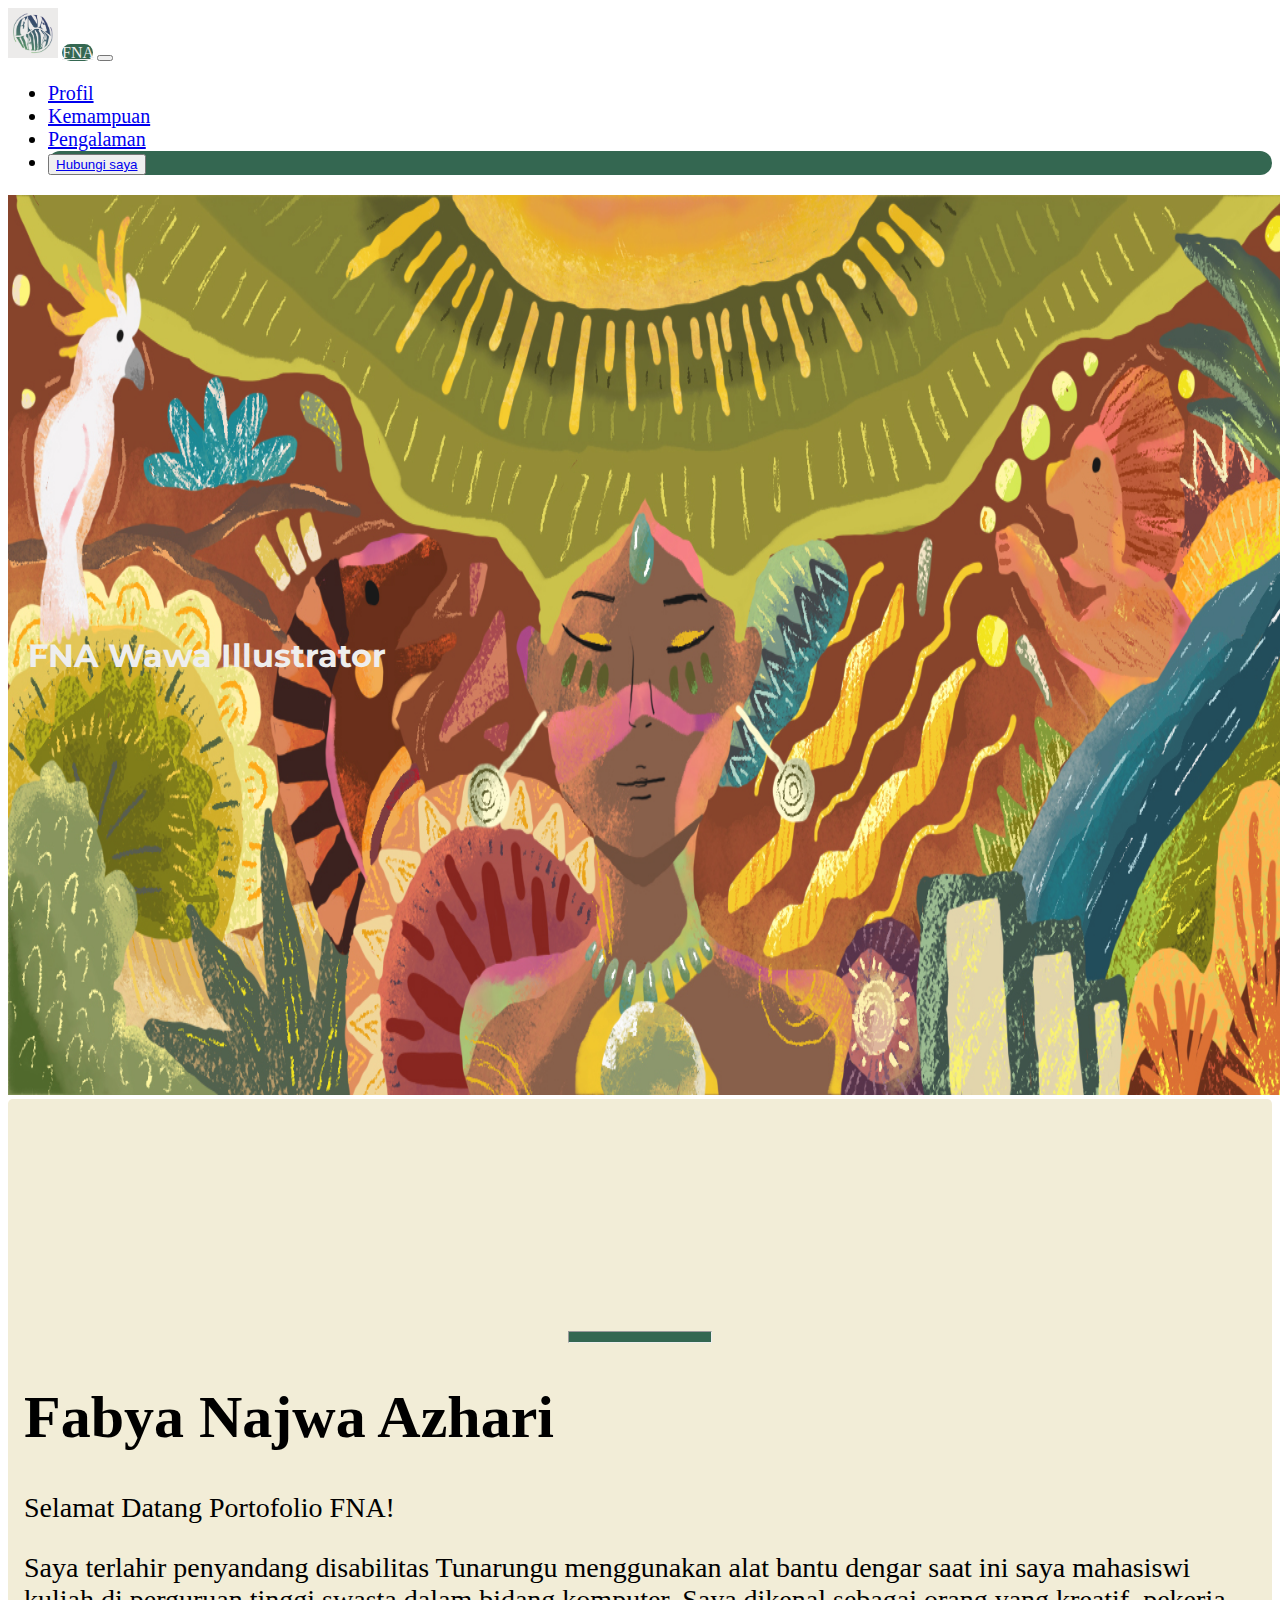
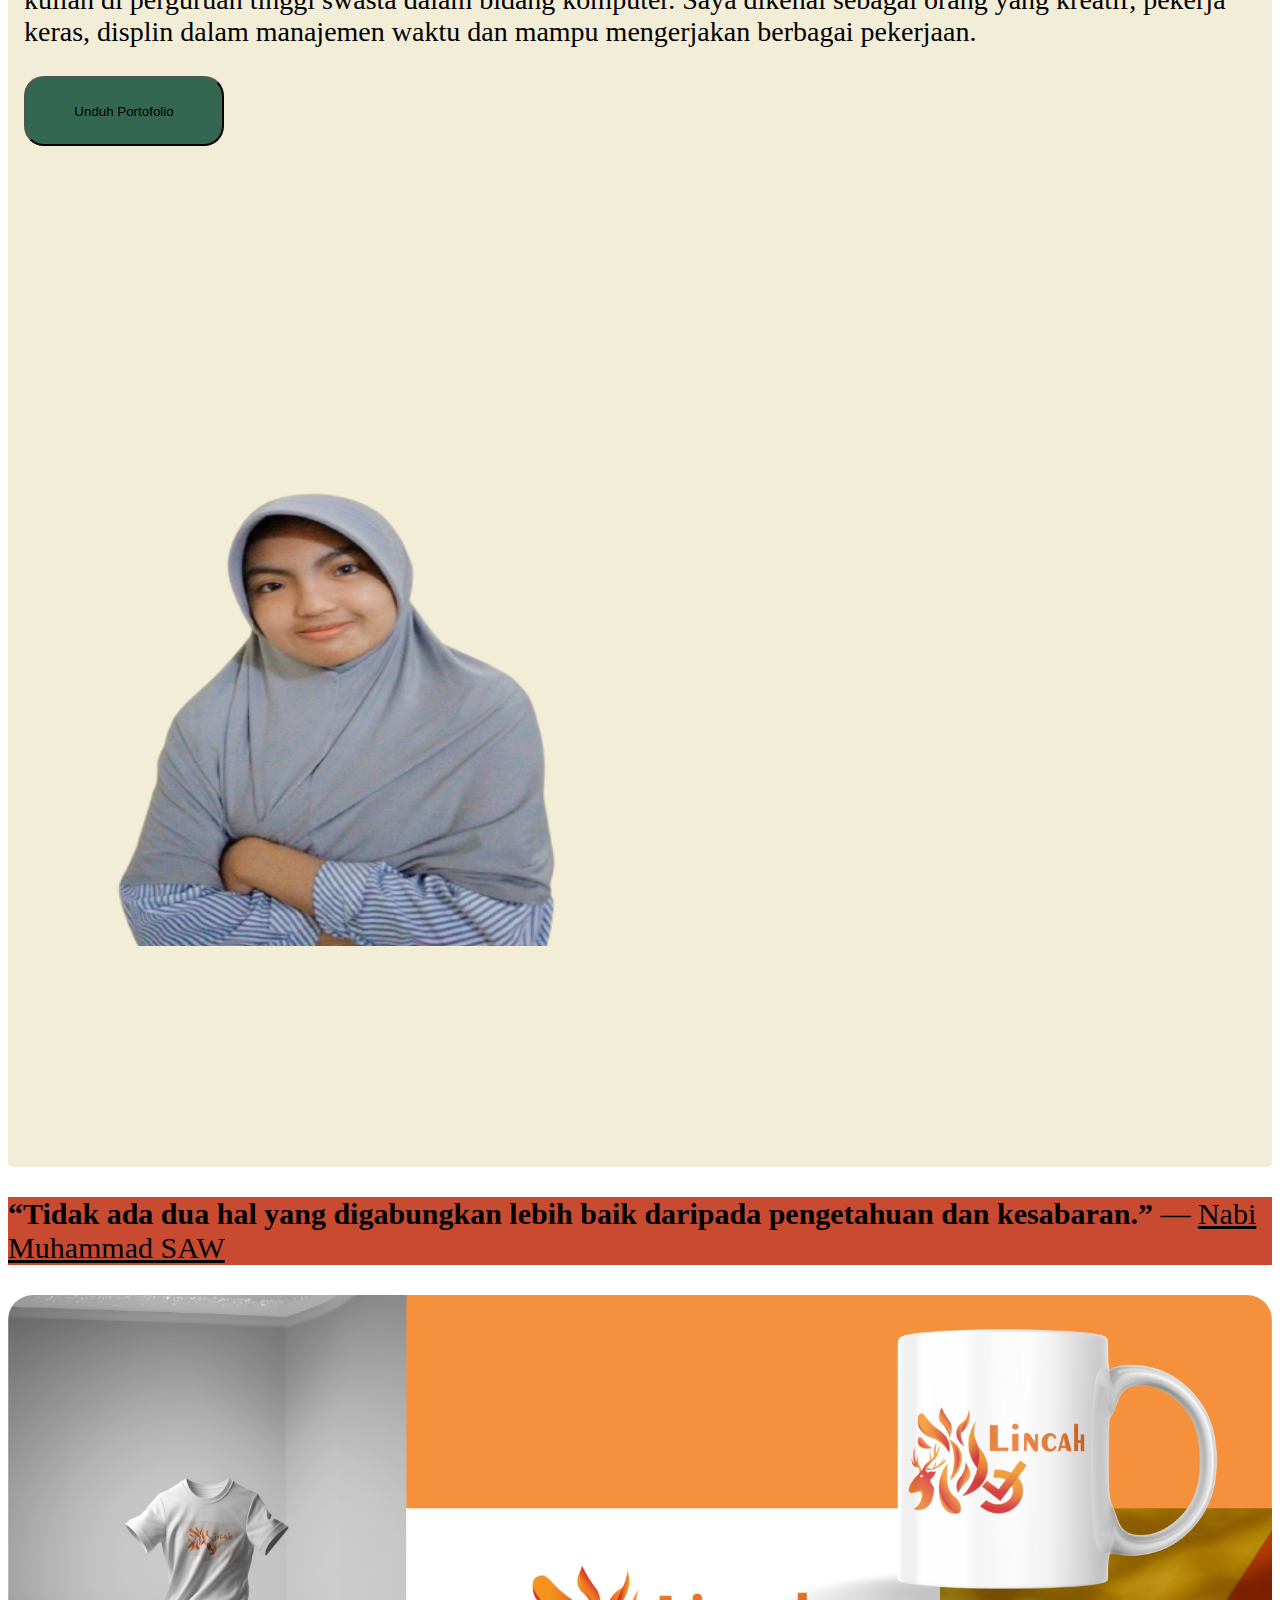
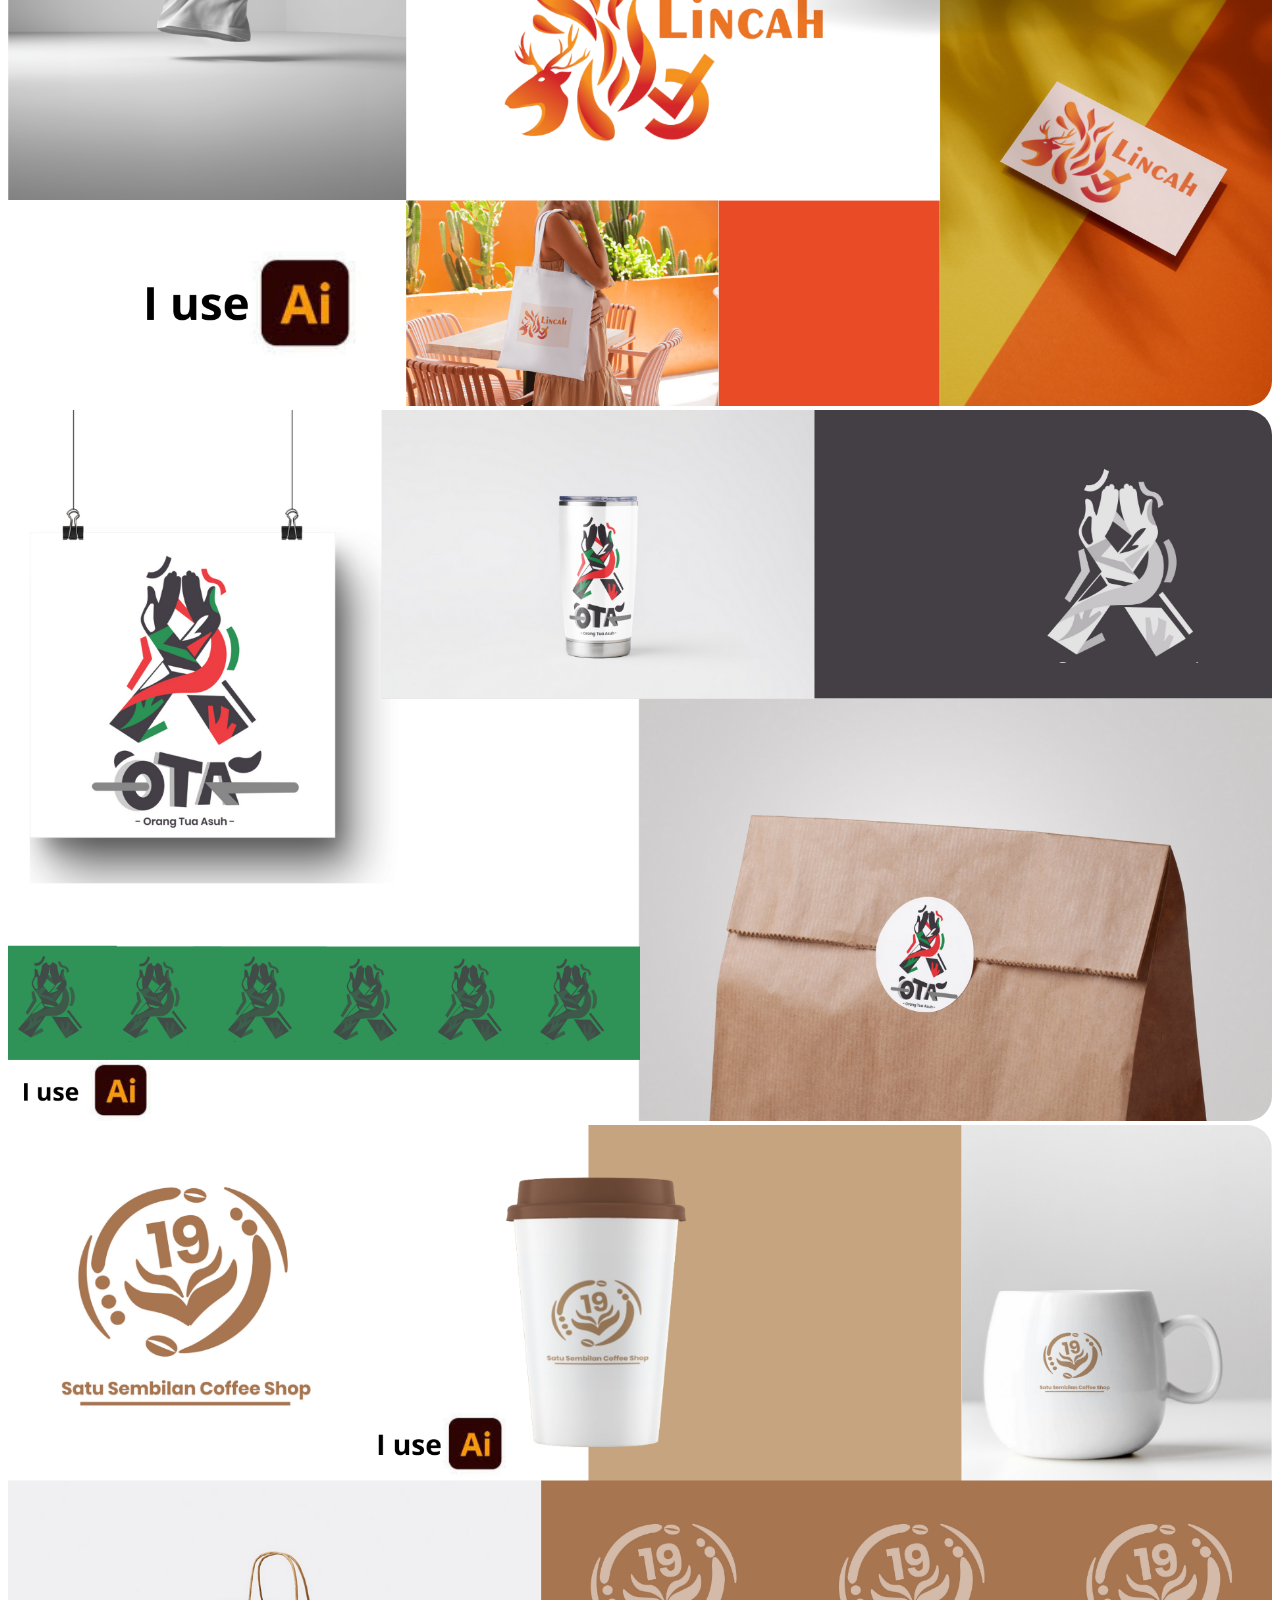
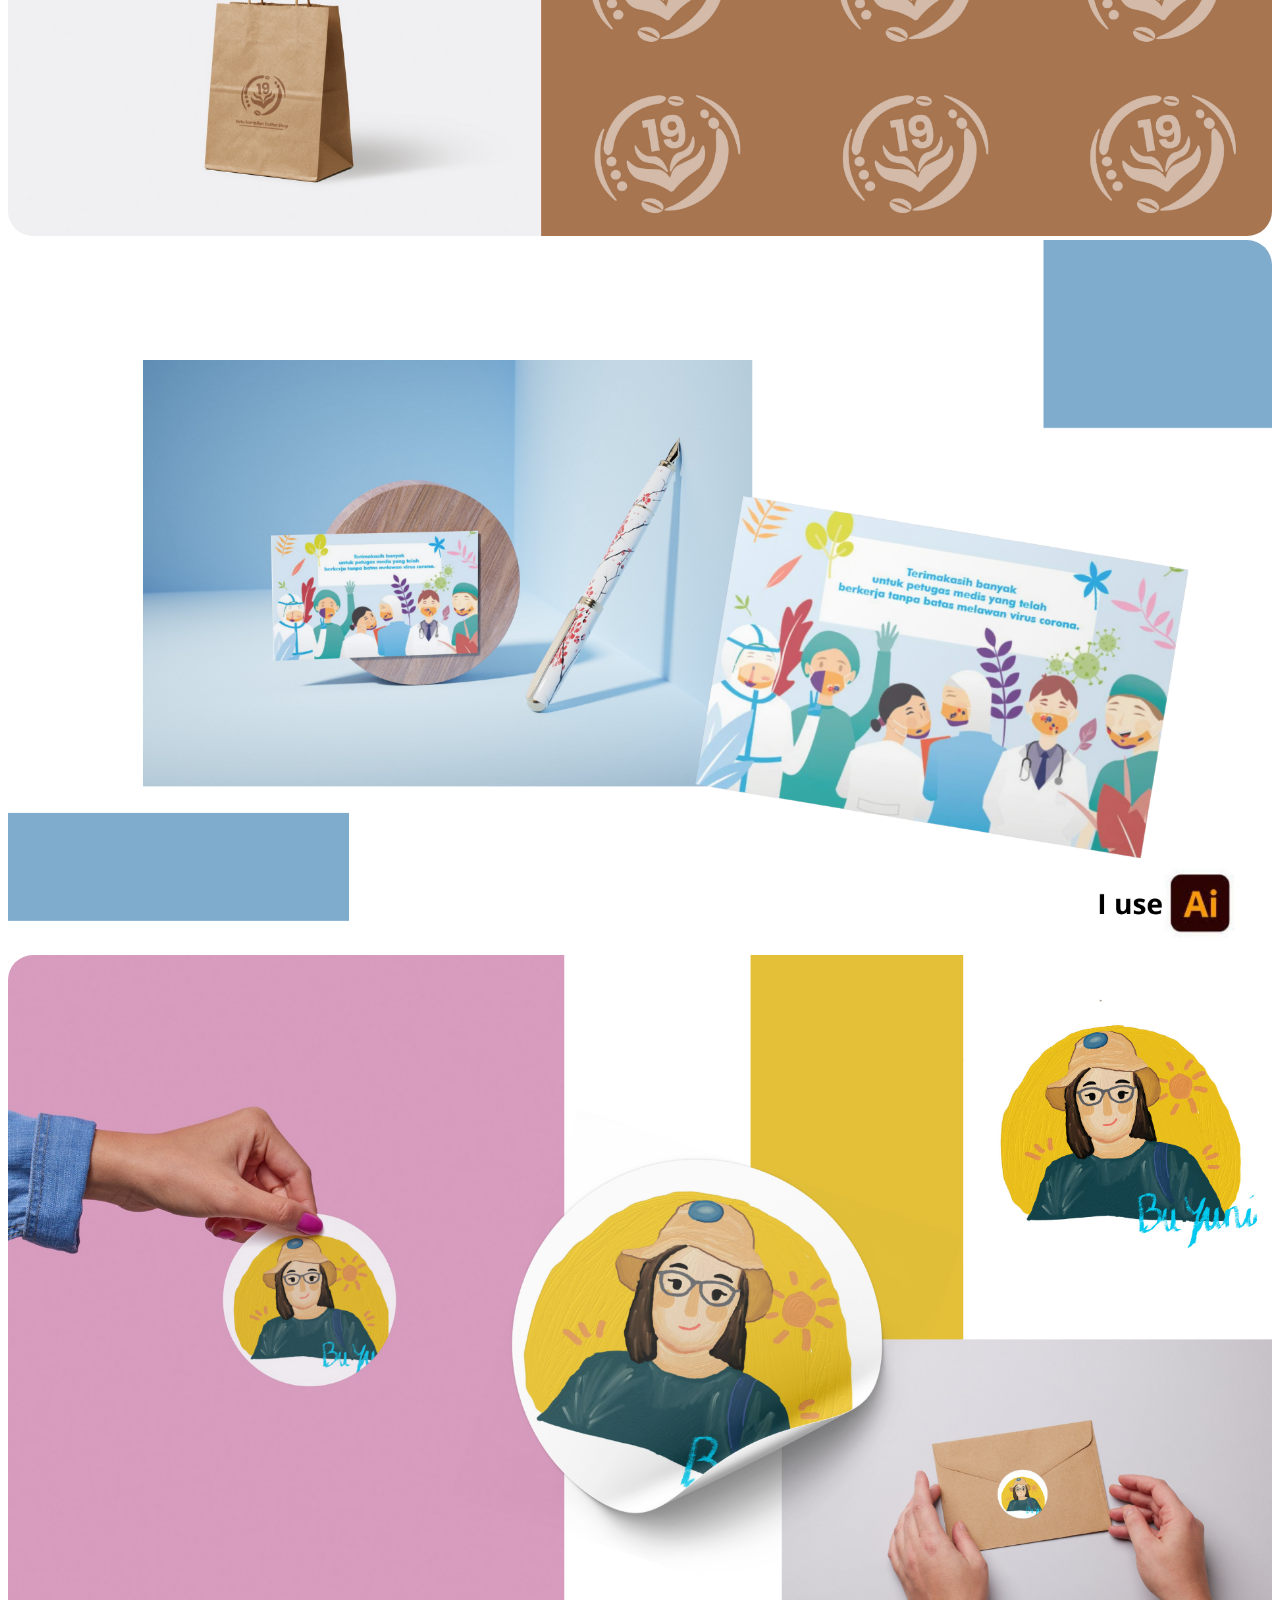
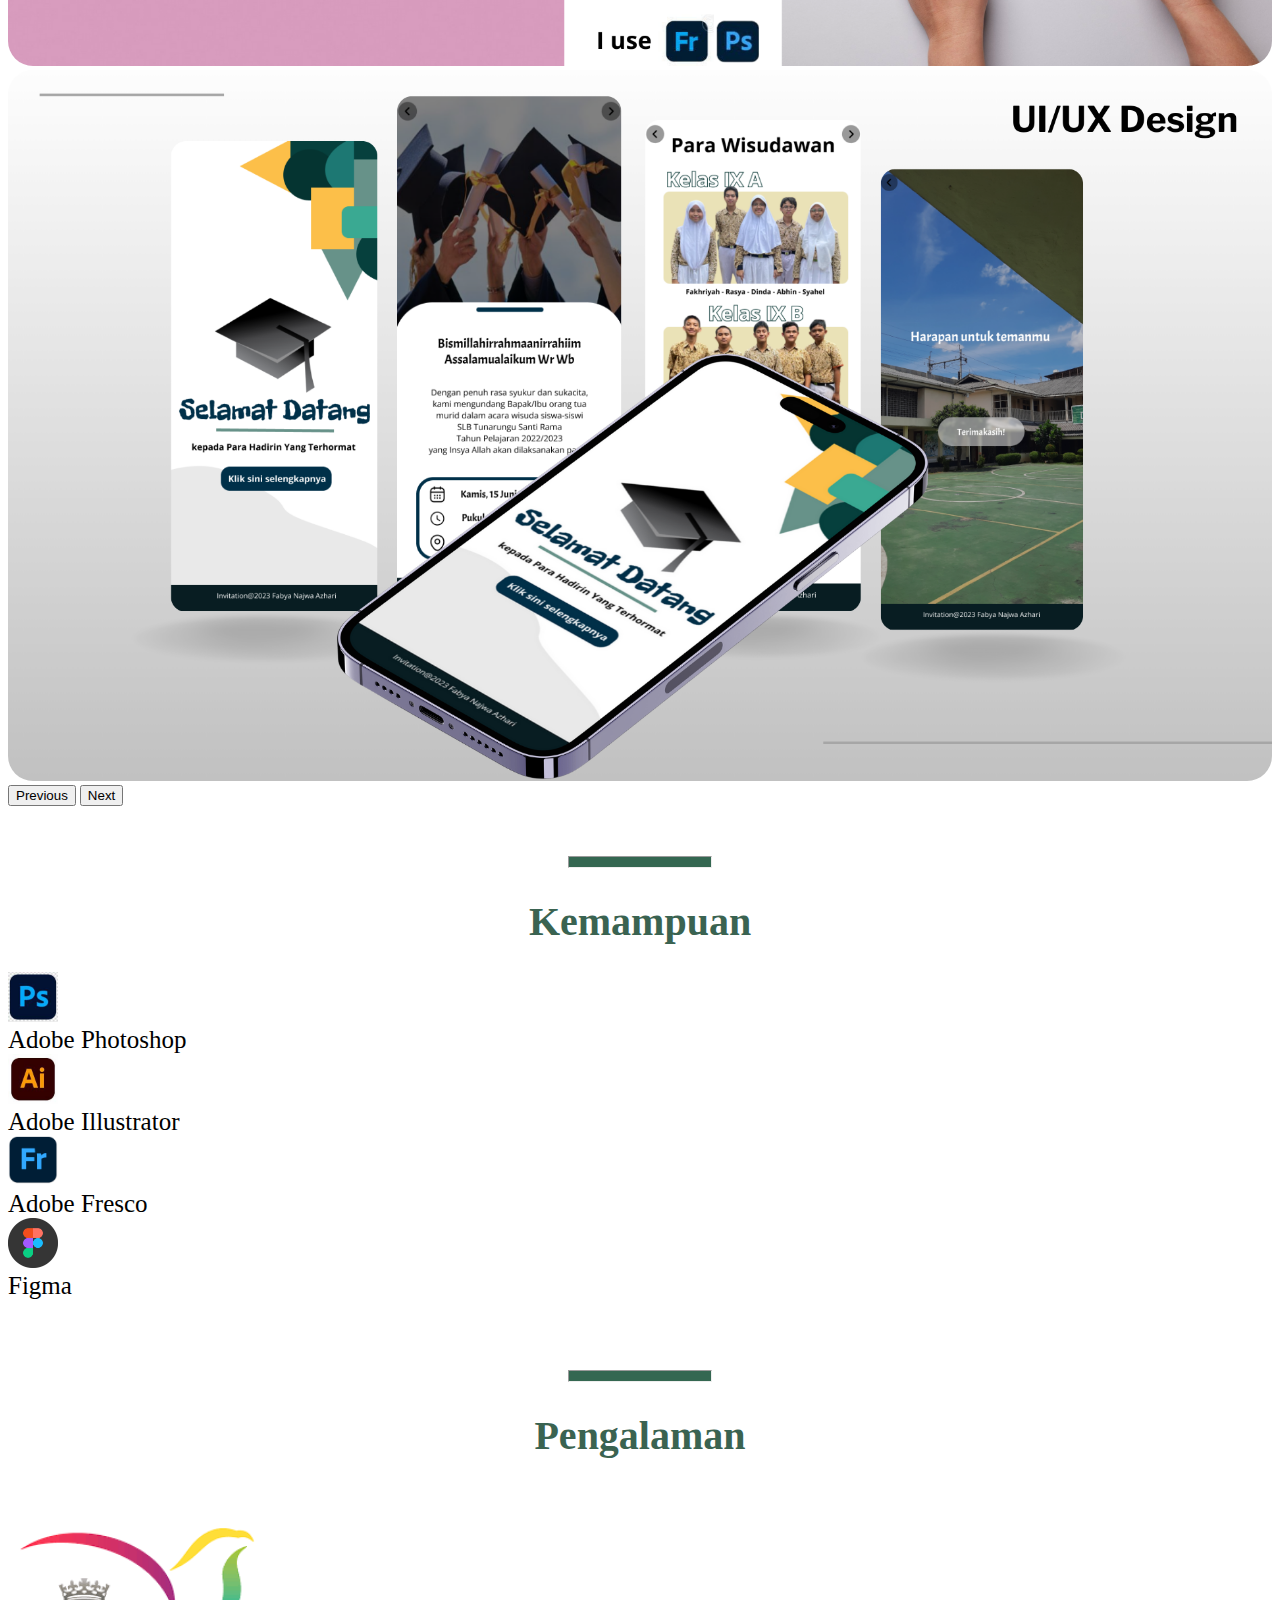
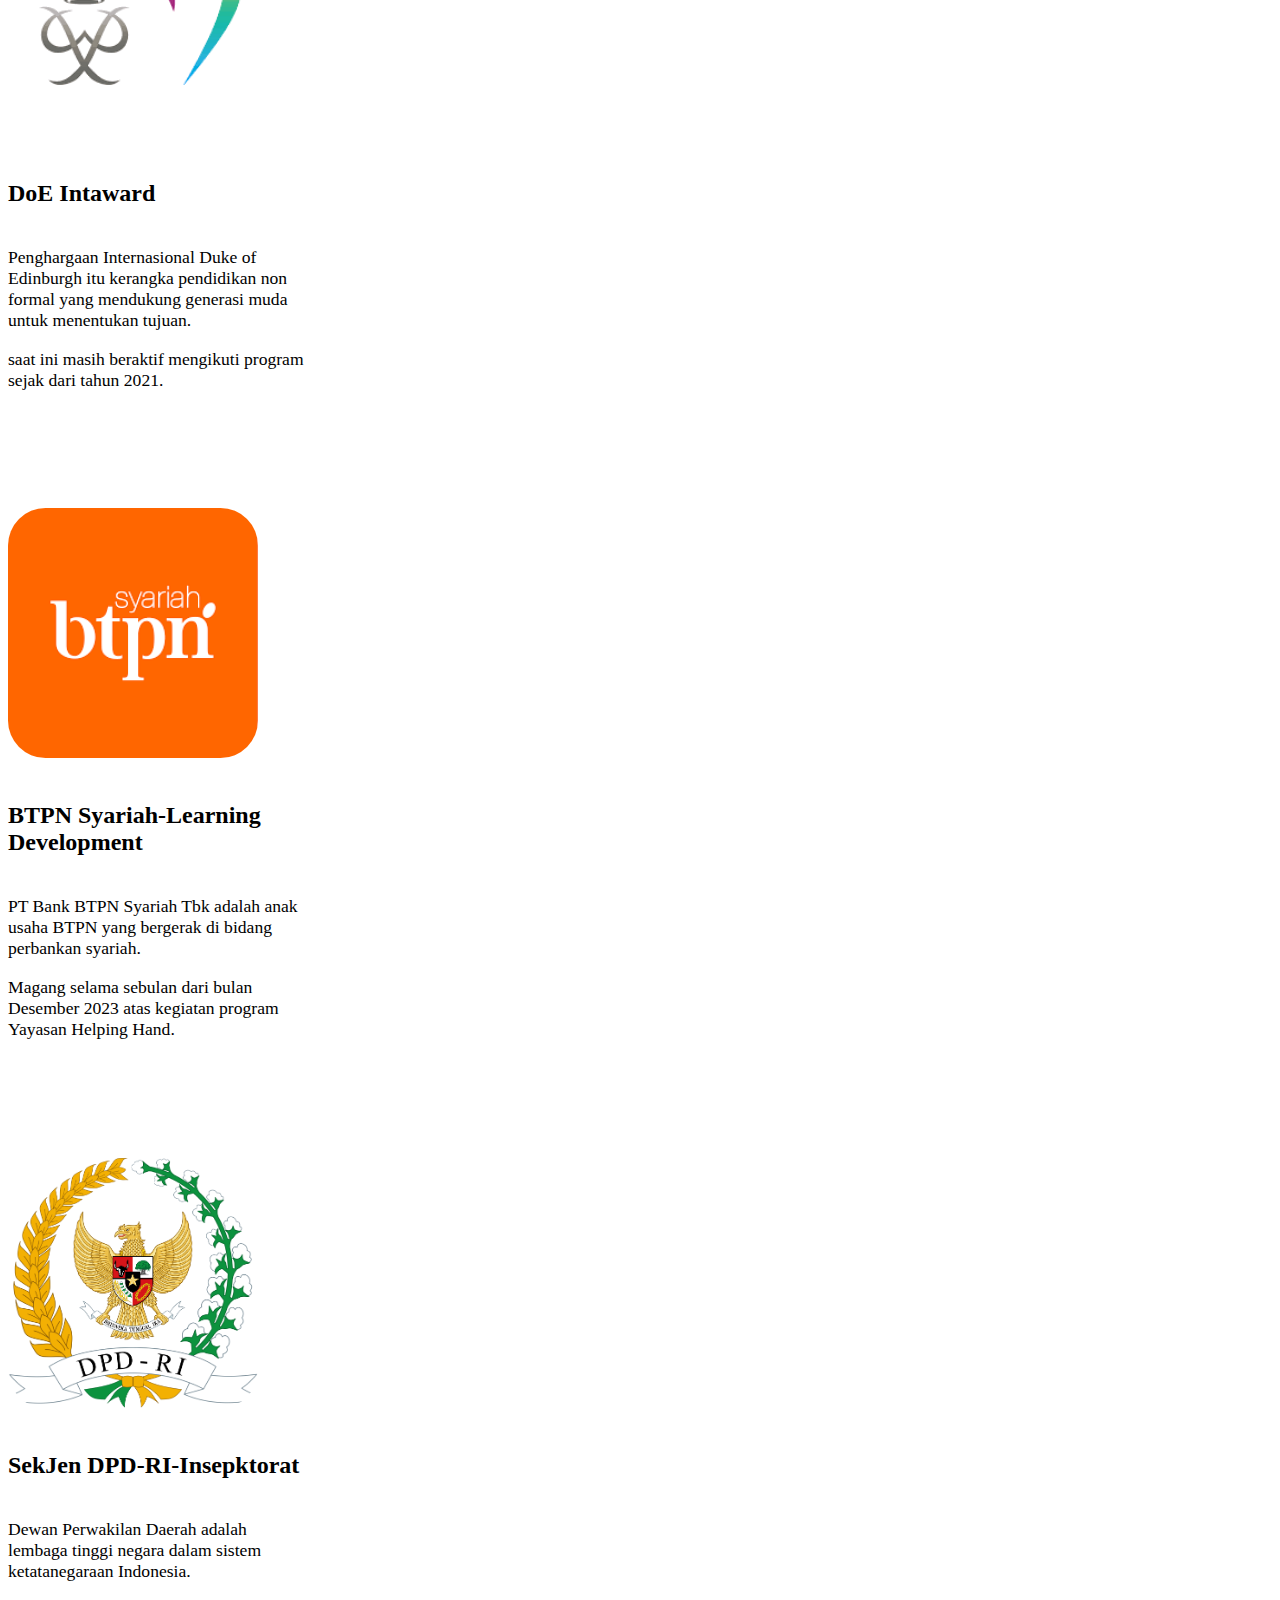
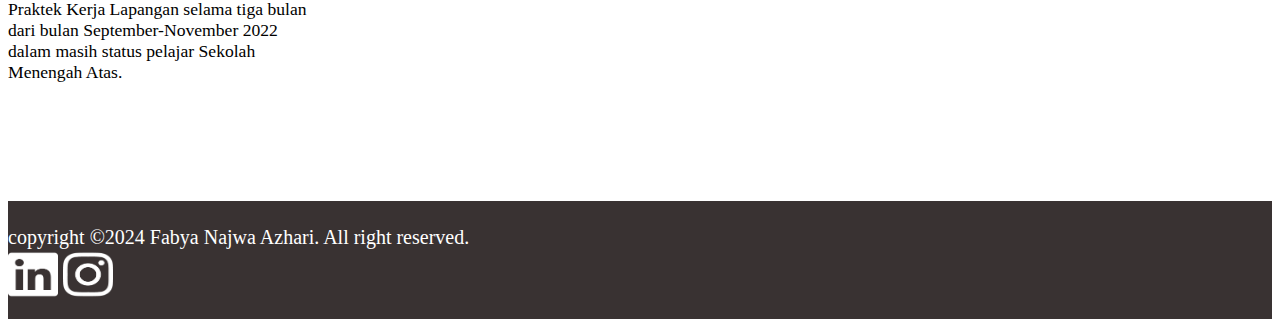
<file: index.html>
<!doctype html>
<html lang="en">
  <head>
    <!-- Required meta tags -->
    <meta charset="utf-8">
    <meta name="viewport" content="width=device-width, initial-scale=1">
    
    <link rel="stylesheet" href="style.css">
    
    <!-- Bootstrap CSS -->
    <link href="https://cdn.jsdelivr.net/npm/bootstrap@5.1.3/dist/css/bootstrap.min.css" rel="stylesheet" integrity="sha384-1BmE4kWBq78iYhFldvKuhfTAU6auU8tT94WrHftjDbrCEXSU1oBoqyl2QvZ6jIW3" crossorigin="anonymous">
    
    <link rel="stylesheet" href="https://fonts.googleapis.com/css?family=Montserrat:300,400,500,700,900">
    
    <title>Fabya Najwa Azhari | Freelancer 2024</title>
  </head>
  <body>
    <script src="https://cdn.jsdelivr.net/npm/bootstrap@5.1.3/dist/js/bootstrap.bundle.min.js" integrity="sha384-ka7Sk0Gln4gmtz2MlQnikT1wXgYsOg+OMhuP+IlRH9sENBO0LRn5q+8nbTov4+1p" crossorigin="anonymous"></script>
    <nav class="navbar navbar-expand-lg navbar-light bg-light">
        <div class="container">
            <!-- Bagian Kiri -->
                <img src="Logo Instagram 2.jpg" alt="Logo" width="50PX" height="50PX">
            <a class="navbar-brand logo pt-2 text-white text-center fw-bold" href="#"><u>FNA</u></a>
           
            <!-- Bagian Kanan -->
          <button class="navbar-toggler" type="button" data-bs-toggle="collapse" data-bs-target="#navbarText" aria-controls="navbarText" aria-expanded="false" aria-label="tonggle navigation"></button>
            <span class="navbar-toggler-icon"></span>
          </button>

          <div class="collapse navbar-collapse justify-content-end" id="navbarText">
            <ul class="navbar-nav">   
            <li class="nav-item">
                <a class="nav-link secondary me-5" href="#profil">Profil</a> 
            </li>
            <li class="nav-item">
                <a class="nav-link secondary me-5" href="#kemampuan">Kemampuan</a>
            <li class="nav-item">
                <a class="nav-link secondary me-5" href="#pengalaman">Pengalaman</a>
            </li>
            <li class="nav-item bg-first hubungi p-1 px-3">
                <button type="button" class="btn">
                <a href="fnawawa67@gmail.com" class="text-decoration-none text-white">
                   Hubungi saya
                </a>
        </button> 
          </div>
        </div>
      </nav>
      <!-- Gambar -->
    <div class="showcase">
      <div class="col-sm-12 col-md-4 col-lg-7">
        <img src="alam 3.jpg" alt="gambar1" class="bg-image" width="600">
        <h1 class="bg-img-title">FNA Wawa Illustrator</h1>
      </div>
    </div>
     
      <!-- Profil -->
      <div id="profil"class="jumbotron">
        <div class="container">
          <div class="row">
            <div class="col-sm-12 col-md-4 col-lg-7">
              <!-- Nama Lengkap, deskripsi, tombol "unduh CV" -->
              <hr class="hr-1" style="height: 10px;">
              <h1 class="title-1 mb-4 fw-bolder">Fabya Najwa Azhari</h1>
              <h3 class="description fw-bolder">Selamat Datang Portofolio FNA!</h3>
              <p class="secondary description">Saya terlahir penyandang disabilitas Tunarungu menggunakan alat bantu dengar saat ini saya mahasiswi kuliah di perguruan tinggi swasta dalam bidang komputer. Saya dikenal sebagai orang yang kreatif, pekerja keras, displin dalam manajemen waktu dan mampu mengerjakan berbagai pekerjaan.</p>

              <a href="Portofolio Fabya Najwa Azhari 2023.pdf">
                <button type="button" class="btn btn-primary mt-4">Unduh Portofolio</button>
              </a>
            </div>
            
            <div class="col-sm- col-md-8 col-lg-5 hidden-sm d-none d-md-flex justify-content-end">
              <!-- foto --> 
              <img src="Profil FNA.png" class="rounded profile-picture" alt="Profil Saya">
            
            </div>
          </div>
        </div>
      </div>
      
      <!-- Quote -->
      <div class="container-fluid d-flex justify-content-center" id="quote-container">
        <p class="text-left text-wrap text-white py-5 px-3" id="quote"><b>“Tidak ada dua hal yang digabungkan lebih baik daripada pengetahuan dan kesabaran.”</b>
          — <u>Nabi Muhammad SAW</u></p>
    </div>

    <!-- Kemampuan -->
    <div id="kemampuan">
      <div class="container-fluid py-5" ide="skill-main-container">
        <div class="row">

          <!-- Gambar kemampuan -->
          <div class="col-xl-6 col-sm-12 d-flex justify-content-start align-itens-center p-5">
            <div id="carouselExampleAutoplaying" class="carousel slide" data-bs-ride="carousel">
              <div class="carousel-inner">
                <div class="carousel-item active">
                  <img src="3.png" class="d-block w-100" alt="..." id="skill-picture">
                </div>
                <div class="carousel-item">
                  <img src="4.png" class="d-block w-100" id="skill-picture">
                </div>
                <div class="carousel-item">
                  <img src="5.png" class="d-block w-100" id="skill-picture">
                </div>
                <div class="carousel-item">
                  <img src="6.png" class="d-block w-100" id="skill-picture">
                </div>
                <div class="carousel-item">
                  <img src="7.png" class="d-block w-100" id="skill-picture">
                </div>
                <div class="carousel-item">
                  <img src="9.png" class="d-block w-100" id="skill-picture">
                </div>
              </div>
              <button class="carousel-control-prev" type="button" data-bs-target="#carouselExampleAutoplaying" data-bs-slide="prev">
                <span class="carousel-control-prev-icon" aria-hidden="true"></span>
                <span class="visually-hidden">Previous</span>
              </button>
              <button class="carousel-control-next" type="button" data-bs-target="#carouselExampleAutoplaying" data-bs-slide="next">
                <span class="carousel-control-next-icon" aria-hidden="true"></span>
                <span class="visually-hidden">Next</span>
              </button>
            </div>
          </div>
          
          <!-- Daftar kemampuan -->
          <div class="col-xl-6 col-sm-12 d-flex justify-content-xl-center justify-content-sm-start align-items-center px-5">
            <div id="skills-container">
              <!-- Judul kemampuan -->
              <hr class="hr-3" style="height: 10px;">
              <h1 class="title-2">Kemampuan</h1>
            
              <!-- Baris Kemampuan -->
              <div class="d-flex align-items-center py-3">
                <img src="logo photoshop 2.jpeg"class="skill-item-picture">
                <p class="skill-title ps-3">Adobe Photoshop</p> 
              </div>
              <div class="d-flex align-items-center py-3">
                <img src="Adobe Illustrator.jpeg"class="skill-item-picture">
                <p class="skill-title ps-3">Adobe Illustrator</p> 
              </div>
              <div class="d-flex align-items-center py-3">
                <img src="Adobe Fresco.png"class="skill-item-picture">
                <p class="skill-title ps-3">Adobe Fresco</p> 
              </div>

                <div class="d-flex align-items-center py-3">
                  <img src="Logo Figma.png"class="skill-item-picture">
                  <p class="skill-title ps-3">Figma</p>   
                </div>
            </div>
          </div>
        </div>
      </div>
    </div>
   <!-- Pengalaman -->
   <hr id="pengalaman" class="hr-2 me auto ms-auto" style="height: 10px;"> 
   <div class="container pengalaman">
      <h1 class="title-2 text-center" id="JudulPengalaman">Pengalaman</h1>
      <div class="row">
        <div class="col-xl-4 col-lg-12 card border-0">
          <img src="Logo DoE Intaward.png" class="card-img-top" alt="...">
          <div class="care-body text-center">
            <h5 class="card-title">DoE Intaward</h5>
            <p class="card-text">Penghargaan Internasional Duke of Edinburgh itu kerangka pendidikan non formal yang mendukung generasi muda untuk menentukan tujuan.</p>
            <p class="card-text">saat ini masih beraktif mengikuti program sejak dari tahun 2021.</p>
          </div>
        </div>

        <div class="col-xl-4 col-lg-12 card border-0">
          <img src="Logo BTPN Syariah.png" class="card-img-top" alt="...">
          <div class="care-body text-center">
            <h5 class="card-title">BTPN Syariah-Learning Development</h5>
            <p class="card-text">PT Bank BTPN Syariah Tbk adalah anak usaha BTPN yang bergerak di bidang perbankan syariah.</p>
            <p class="card-text">Magang selama sebulan dari bulan Desember 2023 atas kegiatan program Yayasan Helping Hand.</p>
          </div>
        </div>

        <div class="col-xl-4 col-lg-12 card border-0">
          <img src="Logo DPD RI.png" class="card-img-top" alt="...">
          
          <div class="care-body text-center">
            <h5 class="card-title">SekJen DPD-RI-Insepktorat</h5>
            <p class="card-text">Dewan Perwakilan Daerah adalah lembaga tinggi negara dalam sistem ketatanegaraan Indonesia.</p>
            <p class="card-text">Praktek Kerja Lapangan selama tiga bulan dari bulan September-November 2022 dalam masih status pelajar Sekolah Menengah Atas.</p>
          </div>
        </div>
      </div>
   </div>

   <!-- Footer -->
   <footer>
    <div class="p-3">
      <div class="row">
        <div class="col-md-6 d-flex justify-content-center align-items-center">
          copyright ©2024 Fabya Najwa Azhari. All right reserved.
        </div>
      <div class="col-md-6 d-flex justify-content-center align-items-center">
        <div class="a img">
          <a href="https://www.linkedin.com/in/fabya-najwa-azhari/"></a>
          <img src="linkedin.png" height="50px" width="50px" alt="...">

          <a href="https://www.instagram.com/fnawawa/"></a>
          <img src="instagram.png" height="50px" width="50px" alt="...">
       </div>
      </div>
      </div>
    </div>
   </footer>
</body>
</html>
</file>
<file: style.css>
@media screen and {max-width: 700px};
.container
{
  font-family: 'Montserrat', sans-serif;
margin: 6;
padding: 0; 
}

:root {
--bg-first:#346751;
--be-second:#F2EDD7;
--bg-jumbotron: #F2EDD7;
--secondary:#C84B31;
--btn-hovered: #C84B31;
--titlte: #3A6351;
--white: #EEEEEE;
}

/*navbar*/
.navbar-nav 
{
  font-size: 20px  !important;
  font-weight: 500 !important;
  position: relative;
  z-index: 100;
}

.logo
{
  background-color: var(--bg-first);
  color: var(--white);
  width: 50px;
  height: 50px;
  border-radius: 10px;
}

.bg-first {
  background-color: var(--bg-first);
}

.bg-second {
  background-color: var(--bg-second);
}

.secondary {
  background-color: var(--bg-secondary);
}

.hubungi {
  border-radius: 15px;
}

.hubungi:hover, .hubungi:active, .hubungi:visited {
  background-color: var(--btn-hovered) !important;
}

/*Gambar*/

.showcase {
  position: relative;
}

.bg-image {
  opacity: 0.9;
  width: 100vw;
  height: 100vh;
  overflow: hidden;
  margin-top: 0px;
}

.bg-img-title {
  font-family: 'Montserrat',sans-serif;
  color: #EEEEEE;
  position: absolute;
  top: 420px;
  left: 20px;
}
/*profil*/
.jumbotron {
  padding: 2rem 1rem;
  background-color: var(--bg-jumbotron);
  border-radius: .3rem;
  padding-bottom: 217px;
}

.description {
  font-size: 28px;
  font-weight: 300;
}

.profile-picture {
  width: 598px;
  height: 600px;
  margin-top: 200px;
}


.btn-primary {
  background-color: var(--bg-first) !important;
  border-radius: 20px !important;
  width: 200px !important;
  height: 70px !important;
  font-weight: 500 ! important;
}


.btn-primary:hover, .btn-primary:active, .btn-primary:visited {
  background-color: var(--btn-hovered) !important;
}


.title-1 {
  font-size: 60px;
  color: var(--title);
}

.hr-1, .hr-2, .hr-3 {
  background: var(--bg-first);
  width: 142px;
  margin-bottom: 30px;
}

.hr-1 {
 margin-top: 200px;
} 

.hr-2 {
  margin-top: 70px;
  
}

.hr-3 {
  margin-top: 50px;
}

/*Quote*/
#quote-container {
  background-color: #C84B31;
}

#quote {
font-size: 30px;
max-width: 1300px;
}

/*Skill*/
.title-2 {
  font-size: 40px;
  color: var(--titlte);
  font-weight: 700;
  text-align: center;
}

.skill-main-container {
  max-width: 1300px;
}

.carousel-inner {
  height: auto;
  width: 100%;
  border-radius: 10px;
}

#skill-picture {
  height: auto;
  width: 100%;
  border-radius: 25px;
}


.skill-item-picture {
  width: 50px;
  height: 50px;
}

.skill-title {
  font-size: 25px;
  font-weight: 400px;
  margin:0 !important;
}

/*Pengalaman*/
.card {
  width: 300px;
  padding-bottom : 100px;
  justify-content:center;
  align-items: center;
}

.pengalaman img {
  height: 250px;
  width: 250px;
  object-fit: cover;
  border-radius: 15%;
}

.card-body {
  margin-top: 10px;
  align-items: center;
}

.card-title {
  font-size: 1.5em;
  font-weight: bold;
}

.card-text {
  font-size: 1.1em;
  font-weight: lighter;
}

/*Footer*/
footer {
background-color:#393232;
color: white;
font-size: 1.25em;
padding-top: 25px;
padding-bottom: 15px;
display: block;
}

a img {
  width: 50px;
  height: 50px;
  padding-left: 20px;
}

@media screen and (max-width: 700px)
</file>
